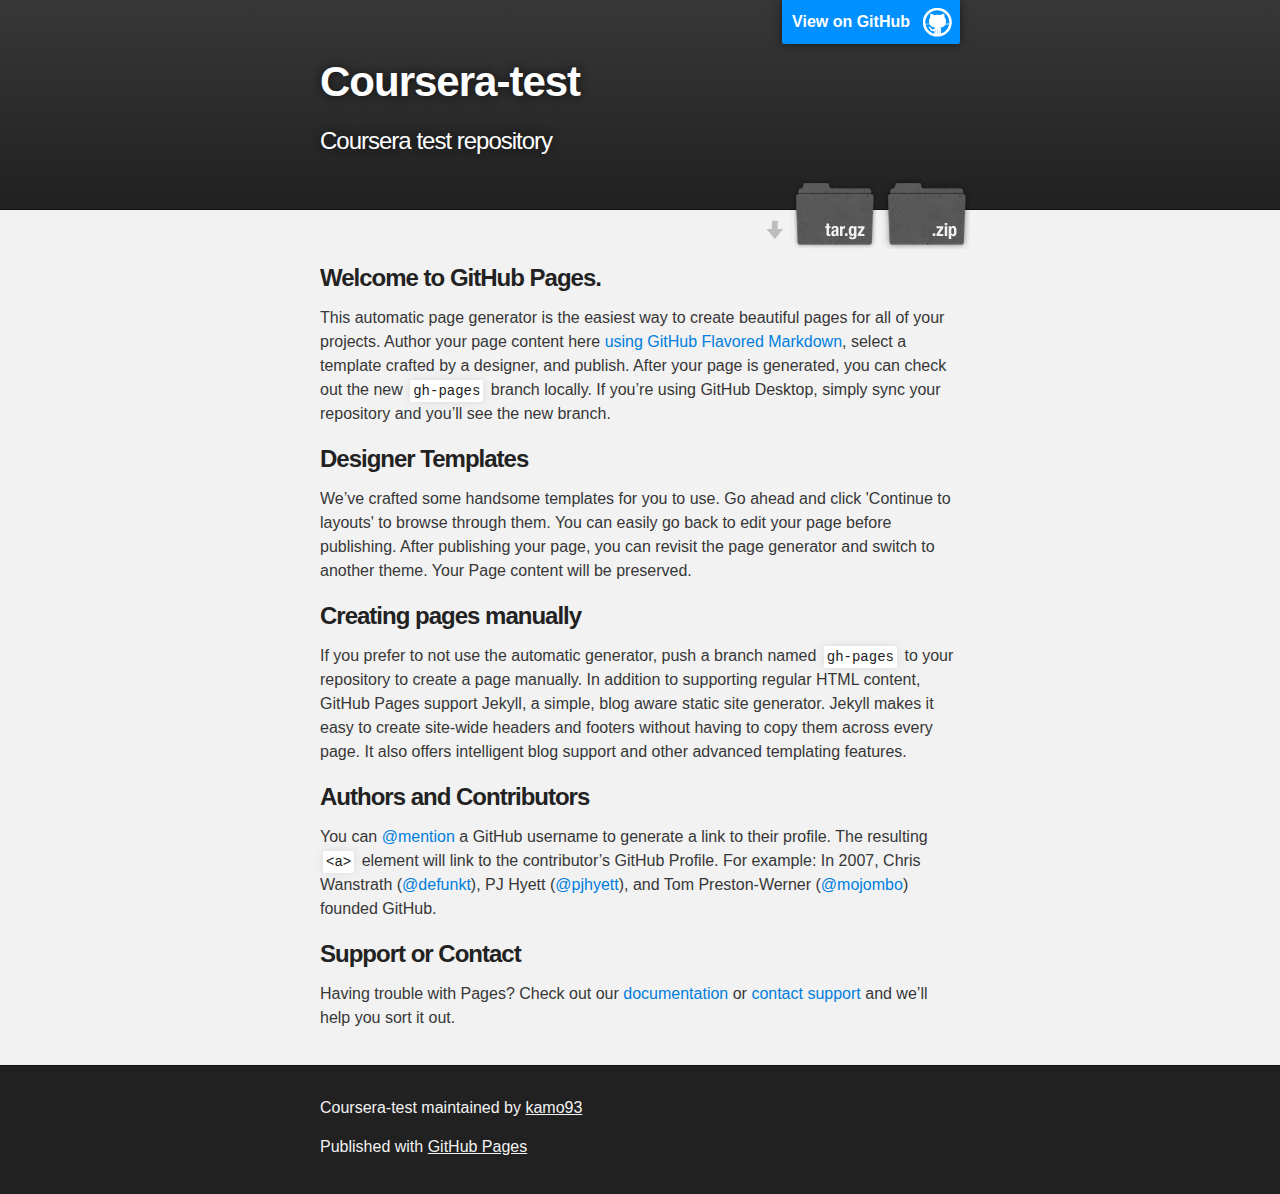
<file: index.html>
<!DOCTYPE html>
<html>

  <head>
    <meta charset='utf-8'>
    <meta http-equiv="X-UA-Compatible" content="chrome=1">
    <meta name="description" content="Coursera-test : Coursera test repository">

    <link rel="stylesheet" type="text/css" media="screen" href="stylesheets/stylesheet.css">

    <title>Coursera-test</title>
  </head>

  <body>

    <!-- HEADER -->
    <div id="header_wrap" class="outer">
        <header class="inner">
          <a id="forkme_banner" href="https://github.com/kamo93/coursera-test">View on GitHub</a>

          <h1 id="project_title">Coursera-test</h1>
          <h2 id="project_tagline">Coursera test repository</h2>

            <section id="downloads">
              <a class="zip_download_link" href="https://github.com/kamo93/coursera-test/zipball/master">Download this project as a .zip file</a>
              <a class="tar_download_link" href="https://github.com/kamo93/coursera-test/tarball/master">Download this project as a tar.gz file</a>
            </section>
        </header>
    </div>

    <!-- MAIN CONTENT -->
    <div id="main_content_wrap" class="outer">
      <section id="main_content" class="inner">
        <h3>
<a id="welcome-to-github-pages" class="anchor" href="#welcome-to-github-pages" aria-hidden="true"><span aria-hidden="true" class="octicon octicon-link"></span></a>Welcome to GitHub Pages.</h3>

<p>This automatic page generator is the easiest way to create beautiful pages for all of your projects. Author your page content here <a href="https://guides.github.com/features/mastering-markdown/">using GitHub Flavored Markdown</a>, select a template crafted by a designer, and publish. After your page is generated, you can check out the new <code>gh-pages</code> branch locally. If you’re using GitHub Desktop, simply sync your repository and you’ll see the new branch.</p>

<h3>
<a id="designer-templates" class="anchor" href="#designer-templates" aria-hidden="true"><span aria-hidden="true" class="octicon octicon-link"></span></a>Designer Templates</h3>

<p>We’ve crafted some handsome templates for you to use. Go ahead and click 'Continue to layouts' to browse through them. You can easily go back to edit your page before publishing. After publishing your page, you can revisit the page generator and switch to another theme. Your Page content will be preserved.</p>

<h3>
<a id="creating-pages-manually" class="anchor" href="#creating-pages-manually" aria-hidden="true"><span aria-hidden="true" class="octicon octicon-link"></span></a>Creating pages manually</h3>

<p>If you prefer to not use the automatic generator, push a branch named <code>gh-pages</code> to your repository to create a page manually. In addition to supporting regular HTML content, GitHub Pages support Jekyll, a simple, blog aware static site generator. Jekyll makes it easy to create site-wide headers and footers without having to copy them across every page. It also offers intelligent blog support and other advanced templating features.</p>

<h3>
<a id="authors-and-contributors" class="anchor" href="#authors-and-contributors" aria-hidden="true"><span aria-hidden="true" class="octicon octicon-link"></span></a>Authors and Contributors</h3>

<p>You can <a href="https://help.github.com/articles/basic-writing-and-formatting-syntax/#mentioning-users-and-teams" class="user-mention">@mention</a> a GitHub username to generate a link to their profile. The resulting <code>&lt;a&gt;</code> element will link to the contributor’s GitHub Profile. For example: In 2007, Chris Wanstrath (<a href="https://github.com/defunkt" class="user-mention">@defunkt</a>), PJ Hyett (<a href="https://github.com/pjhyett" class="user-mention">@pjhyett</a>), and Tom Preston-Werner (<a href="https://github.com/mojombo" class="user-mention">@mojombo</a>) founded GitHub.</p>

<h3>
<a id="support-or-contact" class="anchor" href="#support-or-contact" aria-hidden="true"><span aria-hidden="true" class="octicon octicon-link"></span></a>Support or Contact</h3>

<p>Having trouble with Pages? Check out our <a href="https://help.github.com/pages">documentation</a> or <a href="https://github.com/contact">contact support</a> and we’ll help you sort it out.</p>
      </section>
    </div>

    <!-- FOOTER  -->
    <div id="footer_wrap" class="outer">
      <footer class="inner">
        <p class="copyright">Coursera-test maintained by <a href="https://github.com/kamo93">kamo93</a></p>
        <p>Published with <a href="https://pages.github.com">GitHub Pages</a></p>
      </footer>
    </div>

    

  </body>
</html>
</file>
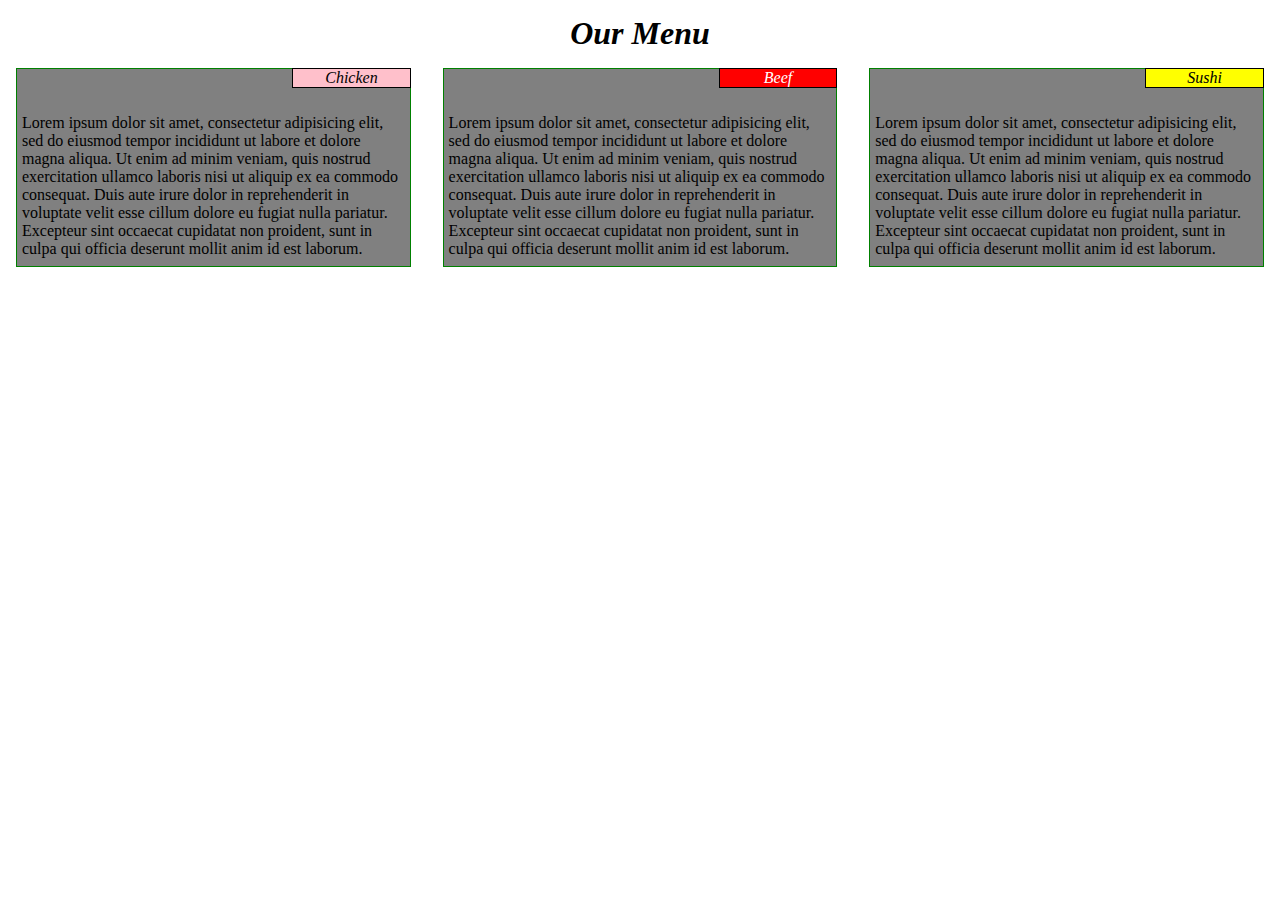
<file: Module_2_solve/index.html>
<!DOCTYPE html>
<html>
<head>
  <meta charset="utf-8">
  <meta name="viewport" content="width=device-width, initial-scale=1">
  <title>Module2-solve</title>
  <link rel="stylesheet" href="css/styles.css">
  <body>
    <h1>Our Menu</h1>
    <div class="row">
      <div class="col-lg-4 col-md-6 col-sd-12">
        <div id="chicken">Chicken</div>
        <section>
          Lorem ipsum dolor sit amet, consectetur adipisicing elit, sed do eiusmod tempor incididunt ut labore et dolore magna aliqua. Ut enim ad minim veniam, quis nostrud exercitation ullamco laboris nisi ut aliquip ex ea commodo consequat. Duis aute irure dolor in reprehenderit in voluptate velit esse cillum dolore eu fugiat nulla pariatur. Excepteur sint occaecat cupidatat non proident, sunt in culpa qui officia deserunt mollit anim id est laborum.
        </section>
      </div>
      <div class="col-lg-4 col-md-6 col-sd-12">
        <div id="beef">Beef</div>
        <section>
          Lorem ipsum dolor sit amet, consectetur adipisicing elit, sed do eiusmod tempor incididunt ut labore et dolore magna aliqua. Ut enim ad minim veniam, quis nostrud exercitation ullamco laboris nisi ut aliquip ex ea commodo consequat. Duis aute irure dolor in reprehenderit in voluptate velit esse cillum dolore eu fugiat nulla pariatur. Excepteur sint occaecat cupidatat non proident, sunt in culpa qui officia deserunt mollit anim id est laborum.
        </section>
      </div>
      <div class="col-lg-4 col-md-12 col-sd-12">
        <div id="sushi">Sushi</div>
        <section>
          Lorem ipsum dolor sit amet, consectetur adipisicing elit, sed do eiusmod tempor incididunt ut labore et dolore magna aliqua. Ut enim ad minim veniam, quis nostrud exercitation ullamco laboris nisi ut aliquip ex ea commodo consequat. Duis aute irure dolor in reprehenderit in voluptate velit esse cillum dolore eu fugiat nulla pariatur. Excepteur sint occaecat cupidatat non proident, sunt in culpa qui officia deserunt mollit anim id est laborum.
        </section>
      </div>
    </div>


  </body>
  </html>
</file>
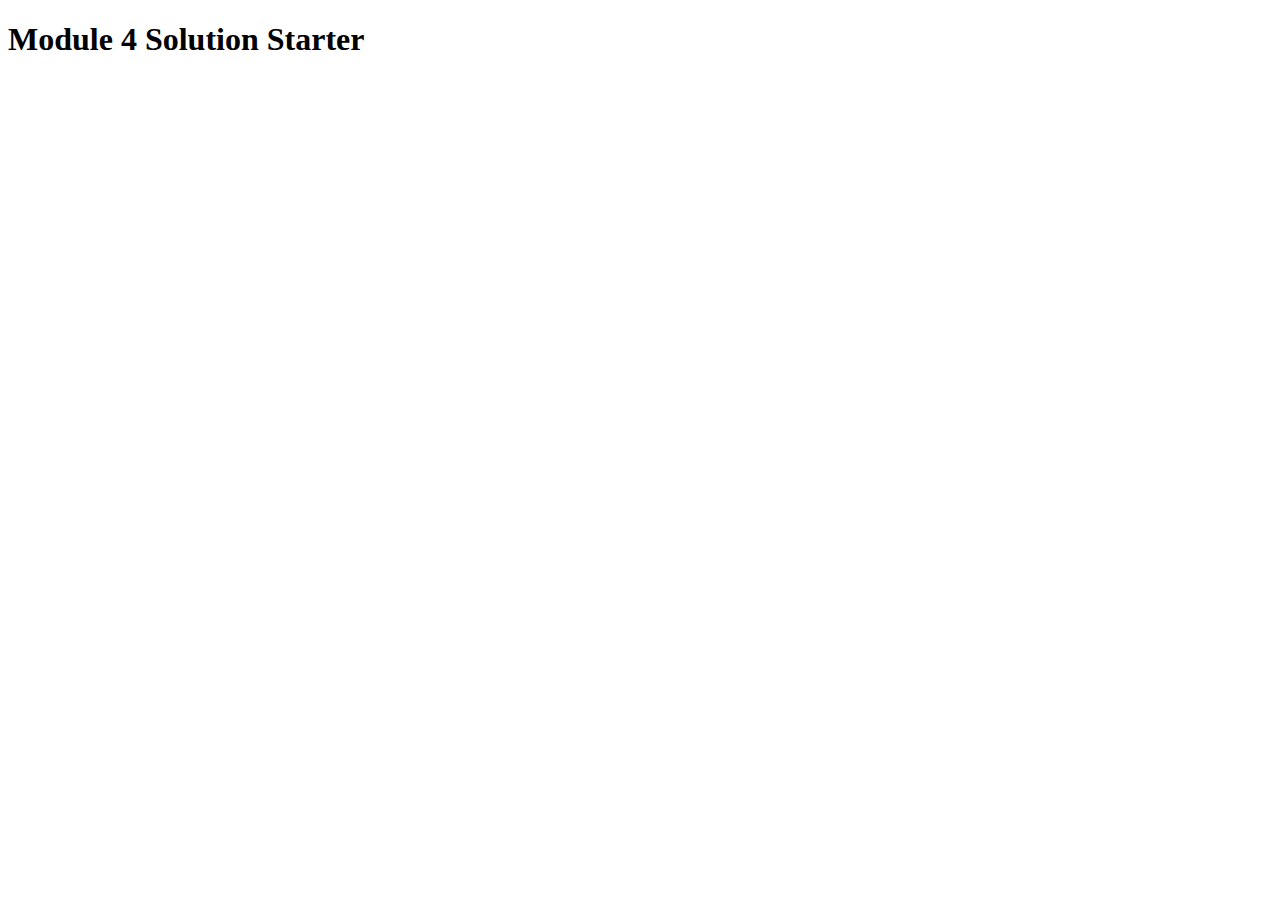
<file: HTML, CSS and Javascript/Module_4_solve/index.html>
<!DOCTYPE html>
<html>
<head>
  <meta charset="utf-8">
  <title>Module 4 Solution Starter</title>
  <script src="SpeakHello.js"></script>
  <script src="SpeakGoodBye.js"></script>
  <script src="script.js"></script>
</head>
<body>
  <h1>Module 4 Solution Starter</h1>
</body>
</html>
</file>
<file: stylesheets/stylesheet.css>
/*******************************************************************************
Slate Theme for GitHub Pages
by Jason Costello, @jsncostello
*******************************************************************************/

@import url(github-light.css);

/*******************************************************************************
MeyerWeb Reset
*******************************************************************************/

html, body, div, span, applet, object, iframe,
h1, h2, h3, h4, h5, h6, p, blockquote, pre,
a, abbr, acronym, address, big, cite, code,
del, dfn, em, img, ins, kbd, q, s, samp,
small, strike, strong, sub, sup, tt, var,
b, u, i, center,
dl, dt, dd, ol, ul, li,
fieldset, form, label, legend,
table, caption, tbody, tfoot, thead, tr, th, td,
article, aside, canvas, details, embed,
figure, figcaption, footer, header, hgroup,
menu, nav, output, ruby, section, summary,
time, mark, audio, video {
  margin: 0;
  padding: 0;
  border: 0;
  font: inherit;
  vertical-align: baseline;
}

/* HTML5 display-role reset for older browsers */
article, aside, details, figcaption, figure,
footer, header, hgroup, menu, nav, section {
  display: block;
}

ol, ul {
  list-style: none;
}

table {
  border-collapse: collapse;
  border-spacing: 0;
}

/*******************************************************************************
Theme Styles
*******************************************************************************/

body {
  box-sizing: border-box;
  color:#373737;
  background: #212121;
  font-size: 16px;
  font-family: 'Myriad Pro', Calibri, Helvetica, Arial, sans-serif;
  line-height: 1.5;
  -webkit-font-smoothing: antialiased;
}

h1, h2, h3, h4, h5, h6 {
  margin: 10px 0;
  font-weight: 700;
  color:#222222;
  font-family: 'Lucida Grande', 'Calibri', Helvetica, Arial, sans-serif;
  letter-spacing: -1px;
}

h1 {
  font-size: 36px;
  font-weight: 700;
}

h2 {
  padding-bottom: 10px;
  font-size: 32px;
  background: url('../images/bg_hr.png') repeat-x bottom;
}

h3 {
  font-size: 24px;
}

h4 {
  font-size: 21px;
}

h5 {
  font-size: 18px;
}

h6 {
  font-size: 16px;
}

p {
  margin: 10px 0 15px 0;
}

footer p {
  color: #f2f2f2;
}

a {
  text-decoration: none;
  color: #007edf;
  text-shadow: none;

  transition: color 0.5s ease;
  transition: text-shadow 0.5s ease;
  -webkit-transition: color 0.5s ease;
  -webkit-transition: text-shadow 0.5s ease;
  -moz-transition: color 0.5s ease;
  -moz-transition: text-shadow 0.5s ease;
  -o-transition: color 0.5s ease;
  -o-transition: text-shadow 0.5s ease;
  -ms-transition: color 0.5s ease;
  -ms-transition: text-shadow 0.5s ease;
}

a:hover, a:focus {text-decoration: underline;}

footer a {
  color: #F2F2F2;
  text-decoration: underline;
}

em {
  font-style: italic;
}

strong {
  font-weight: bold;
}

img {
  position: relative;
  margin: 0 auto;
  max-width: 739px;
  padding: 5px;
  margin: 10px 0 10px 0;
  border: 1px solid #ebebeb;

  box-shadow: 0 0 5px #ebebeb;
  -webkit-box-shadow: 0 0 5px #ebebeb;
  -moz-box-shadow: 0 0 5px #ebebeb;
  -o-box-shadow: 0 0 5px #ebebeb;
  -ms-box-shadow: 0 0 5px #ebebeb;
}

p img {
  display: inline;
  margin: 0;
  padding: 0;
  vertical-align: middle;
  text-align: center;
  border: none;
}

pre, code {
  width: 100%;
  color: #222;
  background-color: #fff;

  font-family: Monaco, "Bitstream Vera Sans Mono", "Lucida Console", Terminal, monospace;
  font-size: 14px;

  border-radius: 2px;
  -moz-border-radius: 2px;
  -webkit-border-radius: 2px;
}

pre {
  width: 100%;
  padding: 10px;
  box-shadow: 0 0 10px rgba(0,0,0,.1);
  overflow: auto;
}

code {
  padding: 3px;
  margin: 0 3px;
  box-shadow: 0 0 10px rgba(0,0,0,.1);
}

pre code {
  display: block;
  box-shadow: none;
}

blockquote {
  color: #666;
  margin-bottom: 20px;
  padding: 0 0 0 20px;
  border-left: 3px solid #bbb;
}


ul, ol, dl {
  margin-bottom: 15px
}

ul {
  list-style-position: inside;
  list-style: disc;
  padding-left: 20px;
}

ol {
  list-style-position: inside;
  list-style: decimal;
  padding-left: 20px;
}

dl dt {
  font-weight: bold;
}

dl dd {
  padding-left: 20px;
  font-style: italic;
}

dl p {
  padding-left: 20px;
  font-style: italic;
}

hr {
  height: 1px;
  margin-bottom: 5px;
  border: none;
  background: url('../images/bg_hr.png') repeat-x center;
}

table {
  border: 1px solid #373737;
  margin-bottom: 20px;
  text-align: left;
 }

th {
  font-family: 'Lucida Grande', 'Helvetica Neue', Helvetica, Arial, sans-serif;
  padding: 10px;
  background: #373737;
  color: #fff;
 }

td {
  padding: 10px;
  border: 1px solid #373737;
 }

form {
  background: #f2f2f2;
  padding: 20px;
}

/*******************************************************************************
Full-Width Styles
*******************************************************************************/

.outer {
  width: 100%;
}

.inner {
  position: relative;
  max-width: 640px;
  padding: 20px 10px;
  margin: 0 auto;
}

#forkme_banner {
  display: block;
  position: absolute;
  top:0;
  right: 10px;
  z-index: 10;
  padding: 10px 50px 10px 10px;
  color: #fff;
  background: url('../images/blacktocat.png') #0090ff no-repeat 95% 50%;
  font-weight: 700;
  box-shadow: 0 0 10px rgba(0,0,0,.5);
  border-bottom-left-radius: 2px;
  border-bottom-right-radius: 2px;
}

#header_wrap {
  background: #212121;
  background: -moz-linear-gradient(top, #373737, #212121);
  background: -webkit-linear-gradient(top, #373737, #212121);
  background: -ms-linear-gradient(top, #373737, #212121);
  background: -o-linear-gradient(top, #373737, #212121);
  background: linear-gradient(top, #373737, #212121);
}

#header_wrap .inner {
  padding: 50px 10px 30px 10px;
}

#project_title {
  margin: 0;
  color: #fff;
  font-size: 42px;
  font-weight: 700;
  text-shadow: #111 0px 0px 10px;
}

#project_tagline {
  color: #fff;
  font-size: 24px;
  font-weight: 300;
  background: none;
  text-shadow: #111 0px 0px 10px;
}

#downloads {
  position: absolute;
  width: 210px;
  z-index: 10;
  bottom: -40px;
  right: 0;
  height: 70px;
  background: url('../images/icon_download.png') no-repeat 0% 90%;
}

.zip_download_link {
  display: block;
  float: right;
  width: 90px;
  height:70px;
  text-indent: -5000px;
  overflow: hidden;
  background: url(../images/sprite_download.png) no-repeat bottom left;
}

.tar_download_link {
  display: block;
  float: right;
  width: 90px;
  height:70px;
  text-indent: -5000px;
  overflow: hidden;
  background: url(../images/sprite_download.png) no-repeat bottom right;
  margin-left: 10px;
}

.zip_download_link:hover {
  background: url(../images/sprite_download.png) no-repeat top left;
}

.tar_download_link:hover {
  background: url(../images/sprite_download.png) no-repeat top right;
}

#main_content_wrap {
  background: #f2f2f2;
  border-top: 1px solid #111;
  border-bottom: 1px solid #111;
}

#main_content {
  padding-top: 40px;
}

#footer_wrap {
  background: #212121;
}



/*******************************************************************************
Small Device Styles
*******************************************************************************/

@media screen and (max-width: 480px) {
  body {
    font-size:14px;
  }

  #downloads {
    display: none;
  }

  .inner {
    min-width: 320px;
    max-width: 480px;
  }

  #project_title {
  font-size: 32px;
  }

  h1 {
    font-size: 28px;
  }

  h2 {
    font-size: 24px;
  }

  h3 {
    font-size: 21px;
  }

  h4 {
    font-size: 18px;
  }

  h5 {
    font-size: 14px;
  }

  h6 {
    font-size: 12px;
  }

  code, pre {
    min-width: 320px;
    max-width: 480px;
    font-size: 11px;
  }

}
</file>
<file: Module_2_solve/css/styles.css>
* {
  box-sizing: border-box;
  margin: 0;
  padding: 0;
}

/* Simple Responsive Framework. */
.row {
  width: 100%;
}

.row > div{
  background-color: white;
  border: 1px solid white;
  padding-left:  15px;
  padding-right:  15px;
  padding-bottom: 30px;
  position: relative;
}

h1{
  color:black;
  text-align: center;
  font-style: italic;
  margin-top: 15px;
  margin-bottom: 15px;
}

#chicken{
  float:right;
  width:30%;
  background-color:pink;
  font-style: italic;
  text-align:center;
  border:1px solid black;
}

#beef{
  float:right;
  color: white;
  width:30%;
  background-color:red;
  font-style: italic;
  text-align:center;
  border:1px solid black;
}

#sushi{
  float:right;
  width:30%;
  background-color:yellow;
  font-style: italic;
  text-align:center;
  border:1px solid black;
}

section{
  background-color: gray;
  border: 1px solid green;
  padding-top: 45px;
  padding-left: 5px;
  padding-right: 5px;
  padding-bottom: 8px;
  text-align: left;
}


/********** Desktop version only **********/
@media (min-width: 992px) {
  .col-lg-1, .col-lg-2, .col-lg-3, .col-lg-4, .col-lg-5, .col-lg-6, .col-lg-7, .col-lg-8, .col-lg-9, .col-lg-10, .col-lg-11, .col-lg-12 {
    float: left;
  }
  .col-lg-1 {
    width: 8.33%;
  }
  .col-lg-2 {
    width: 16.66%;
  }
  .col-lg-3 {
    width: 25%;
  }
  .col-lg-4 {
    width: 33.33%;
  }
  .col-lg-5 {
    width: 41.66%;
  }
  .col-lg-6 {
    width: 50%;
  }
  .col-lg-7 {
    width: 58.33%;
  }
  .col-lg-8 {
    width: 66.66%;
  }
  .col-lg-9 {
    width: 74.99%;
  }
  .col-lg-10 {
    width: 83.33%;
  }
  .col-lg-11 {
    width: 91.66%;
  }
  .col-lg-12 {
    width: 100%;
  }
}

/********** Tablet version only **********/
@media (min-width: 768px) and (max-width: 991px) {
  .col-md-1, .col-md-2, .col-md-3, .col-md-4, .col-md-5, .col-md-6, .col-md-7, .col-md-8, .col-md-9, .col-md-10, .col-md-11, .col-md-12 {
    float: left;
  }
  .col-md-1 {
    width: 8.33%;
  }
  .col-md-2 {
    width: 16.66%;
  }
  .col-md-3 {
    width: 25%;
  }
  .col-md-4 {
    width: 33.33%;
  }
  .col-md-5 {
    width: 41.66%;
  }
  .col-md-6 {
    width: 50%;
  }
  .col-md-7 {
    width: 58.33%;
  }
  .col-md-8 {
    width: 66.66%;
  }
  .col-md-9 {
    width: 74.99%;
  }
  .col-md-10 {
    width: 83.33%;
  }
  .col-md-11 {
    width: 91.66%;
  }
  .col-md-12 {
    width: 100%;
  }
}

/********** Mobile version only **********/
@media (max-width: 767px) {
  .col-sd-1, .col-sd-2, .col-sd-3, .col-sd-4, .col-sd-5, .col-sd-6, .col-sd-7, .col-sd-8, .col-sd-9, .col-sd-10, .col-sd-11, .col-sd-12 {
    float: left;

  }
  .col-sd-1 {
    width: 8.33%;
  }
  .col-sd-2 {
    width: 16.66%;
  }
  .col-sd-3 {
    width: 25%;
  }
  .col-sd-4 {
    width: 33.33%;
  }
  .col-sd-5 {
    width: 41.66%;
  }
  .col-sd-6 {
    width: 50%;
  }
  .col-sd-7 {
    width: 58.33%;
  }
  .col-sd-8 {
    width: 66.66%;
  }
  .col-sd-9 {
    width: 74.99%;
  }
  .col-sd-10 {
    width: 83.33%;
  }
  .col-sd-11 {
    width: 91.66%;
  }
  .col-sd-12 {
    width: 100%;
  }
}
</file>
